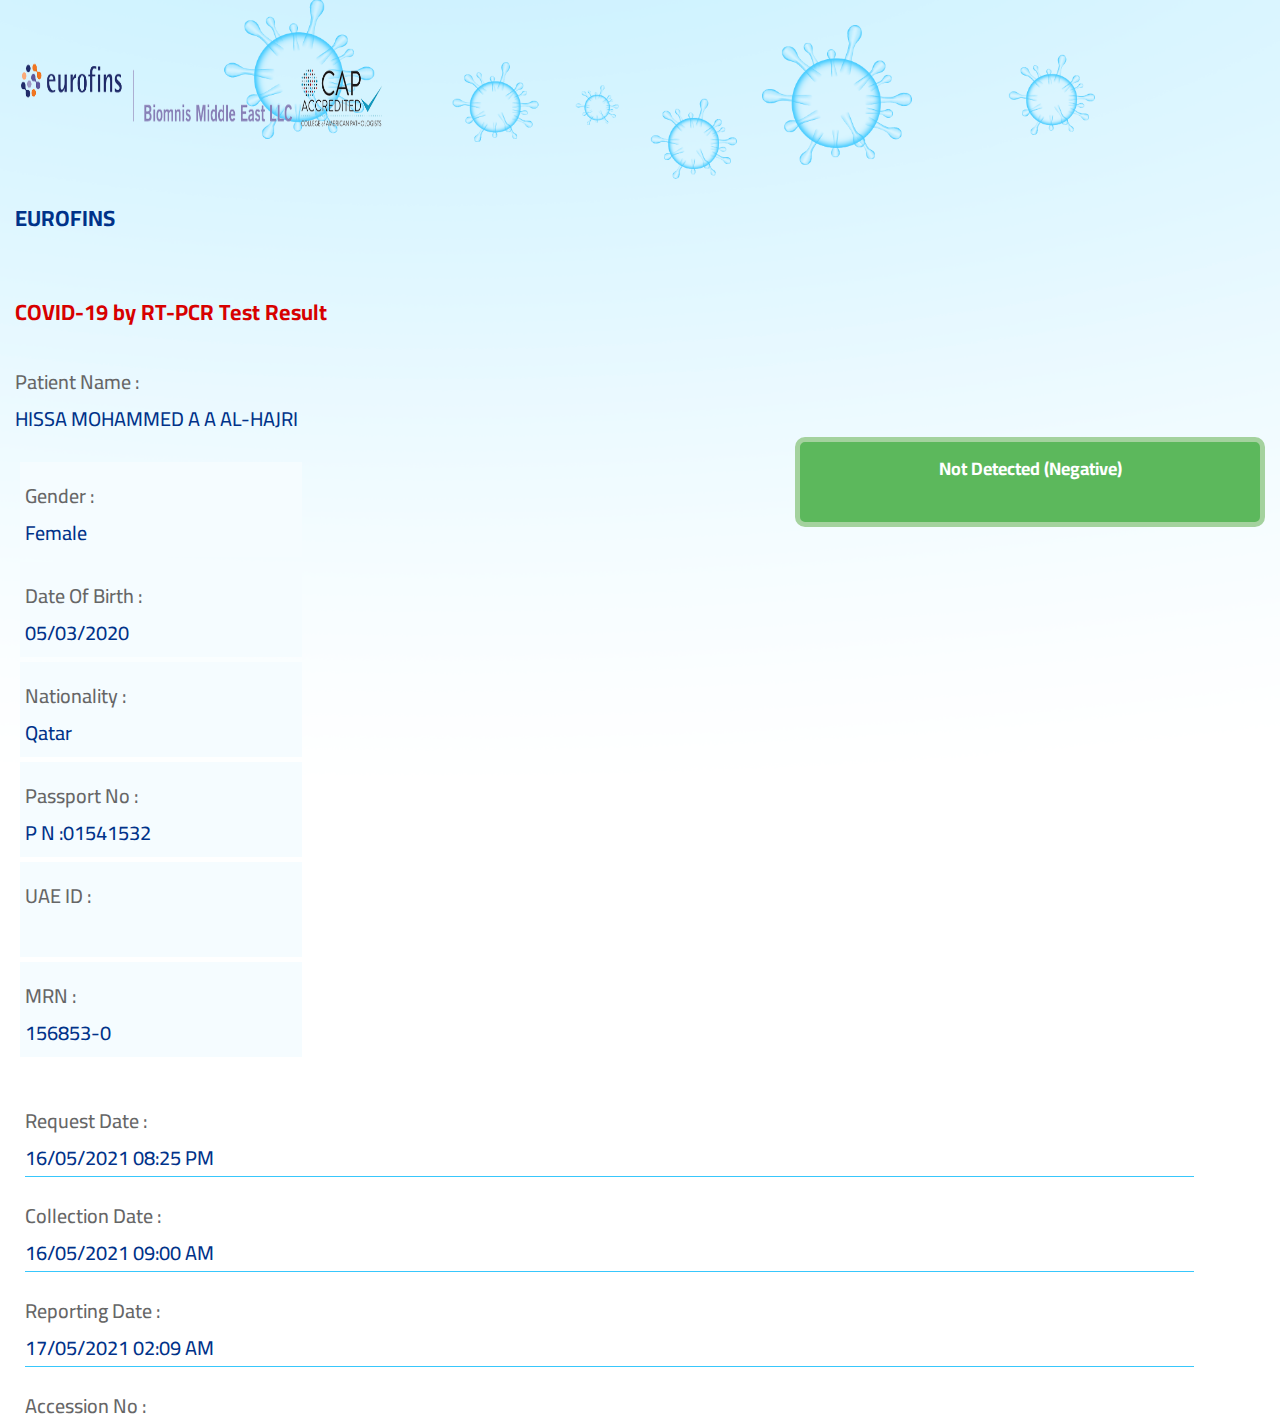
<file: index.html>
<html xmlns="http://www.w3.org/1999/xhtml" lang="en">

<head>
	<meta http-equiv="Content-Type" content="text/html; charset=utf-8" />
	<meta name="description" content="HTTrack is an easy-to-use website mirror utility. It allows you to download a World Wide website from the Internet to a local directory,building recursively all structures, getting html, images, and other files from the server to your computer. Links are rebuiltrelatively so that you can freely browse to the local site (works with any browser). You can mirror several sites together so that you can jump from one toanother. You can, also, update an existing mirror site, or resume an interrupted download. The robot is fully configurable, with an integrated help" />
	<meta name="keywords" content="httrack, HTTRACK, HTTrack, winhttrack, WINHTTRACK, WinHTTrack, offline browser, web mirror utility, aspirateur web, surf offline, web capture, www mirror utility, browse offline, local  site builder, website mirroring, aspirateur www, internet grabber, capture de site web, internet tool, hors connexion, unix, dos, windows 95, windows 98, solaris, ibm580, AIX 4.0, HTS, HTGet, web aspirator, web aspirateur, libre, GPL, GNU, free software" />
	<title>Local index - HTTrack Website Copier</title>
  <!-- Mirror and index made by HTTrack Website Copier/3.49-2 [XR&CO'2014] -->
	<style type="text/css">
	<!--

body {
	margin: 0;  padding: 0;  margin-bottom: 15px;  margin-top: 8px;
	background: #77b;
}
body, td {
	font: 14px "Trebuchet MS", Verdana, Arial, Helvetica, sans-serif;
	}

#subTitle {
	background: #000;  color: #fff;  padding: 4px;  font-weight: bold; 
	}

#siteNavigation a, #siteNavigation .current {
	font-weight: bold;  color: #448;
	}
#siteNavigation a:link    { text-decoration: none; }
#siteNavigation a:visited { text-decoration: none; }

#siteNavigation .current { background-color: #ccd; }

#siteNavigation a:hover   { text-decoration: none;  background-color: #fff;  color: #000; }
#siteNavigation a:active  { text-decoration: none;  background-color: #ccc; }


a:link    { text-decoration: underline;  color: #00f; }
a:visited { text-decoration: underline;  color: #000; }
a:hover   { text-decoration: underline;  color: #c00; }
a:active  { text-decoration: underline; }

#pageContent {
	clear: both;
	border-bottom: 6px solid #000;
	padding: 10px;  padding-top: 20px;
	line-height: 1.65em;
	background-image: url(backblue.gif);
	background-repeat: no-repeat;
	background-position: top right;
	}

#pageContent, #siteNavigation {
	background-color: #ccd;
	}


.imgLeft  { float: left;   margin-right: 10px;  margin-bottom: 10px; }
.imgRight { float: right;  margin-left: 10px;   margin-bottom: 10px; }

hr { height: 1px;  color: #000;  background-color: #000;  margin-bottom: 15px; }

h1 { margin: 0;  font-weight: bold;  font-size: 2em; }
h2 { margin: 0;  font-weight: bold;  font-size: 1.6em; }
h3 { margin: 0;  font-weight: bold;  font-size: 1.3em; }
h4 { margin: 0;  font-weight: bold;  font-size: 1.18em; }

.blak { background-color: #000; }
.hide { display: none; }
.tableWidth { min-width: 400px; }

.tblRegular       { border-collapse: collapse; }
.tblRegular td    { padding: 6px;  background-image: url(fade.gif);  border: 2px solid #99c; }
.tblHeaderColor, .tblHeaderColor td { background: #99c; }
.tblNoBorder td   { border: 0; }


// -->
</style>

</head>

<table width="76%" border="0" align="center" cellspacing="0" cellpadding="3" class="tableWidth">
	<tr>
	<td id="subTitle">HTTrack Website Copier - Open Source offline browser</td>
	</tr>
</table>
<table width="76%" border="0" align="center" cellspacing="0" cellpadding="0" class="tableWidth">
<tr class="blak">
<td>
	<table width="100%" border="0" align="center" cellspacing="1" cellpadding="0">
	<tr>
	<td colspan="6"> 
		<table width="100%" border="0" align="center" cellspacing="0" cellpadding="10">
		<tr> 
		<td id="pageContent"> 
<!-- ==================== End prologue ==================== -->

	<meta name="generator" content="HTTrack Website Copier/3.x">
	<TITLE>Local index - HTTrack</TITLE>
</HEAD>
<BODY>
<H1 ALIGN=Center>Index of locally available sites:</H1>
	<TABLE BORDER="0" WIDTH="100%" CELLSPACING="1" CELLPADDING="0">
		<TR>
			<TD BACKGROUND="fade.gif">
				&middot;
					<A HREF="verifyreport.labresults-eurofinsme.com/Result/GetByBarcodef81e.html">
						Result -National Technology
					</A>		
			</TD>
		</TR>
	</TABLE>
	<BR>
	<BR>
	<BR>
  	<H6 ALIGN="RIGHT">
	<I>Mirror and index made by HTTrack Website Copier [XR&amp;CO'2008]</I>
	</H6>
	<!-- Mirror and index made by HTTrack Website Copier/3.49-2 [XR&CO'2014] -->
	<!-- Thanks for using HTTrack Website Copier! -->
	<meta HTTP-EQUIV="Refresh" CONTENT="0; URL=verifyreport.labresults-eurofinsme.com/Result/GetByBarcodef81e.html">


<!-- ==================== Start epilogue ==================== -->
		</td>
		</tr>
		</table>
	</td>
	</tr>
	</table>
</td>
</tr>
</table>

<table width="76%" border="0" align="center" valign="bottom" cellspacing="0" cellpadding="0">
	<tr>
	<td id="footer"><small>&copy; 2008 Xavier Roche & other contributors - Web Design: Leto Kauler.</small></td>
	</tr>
</table>

</body>

</html>
</file>
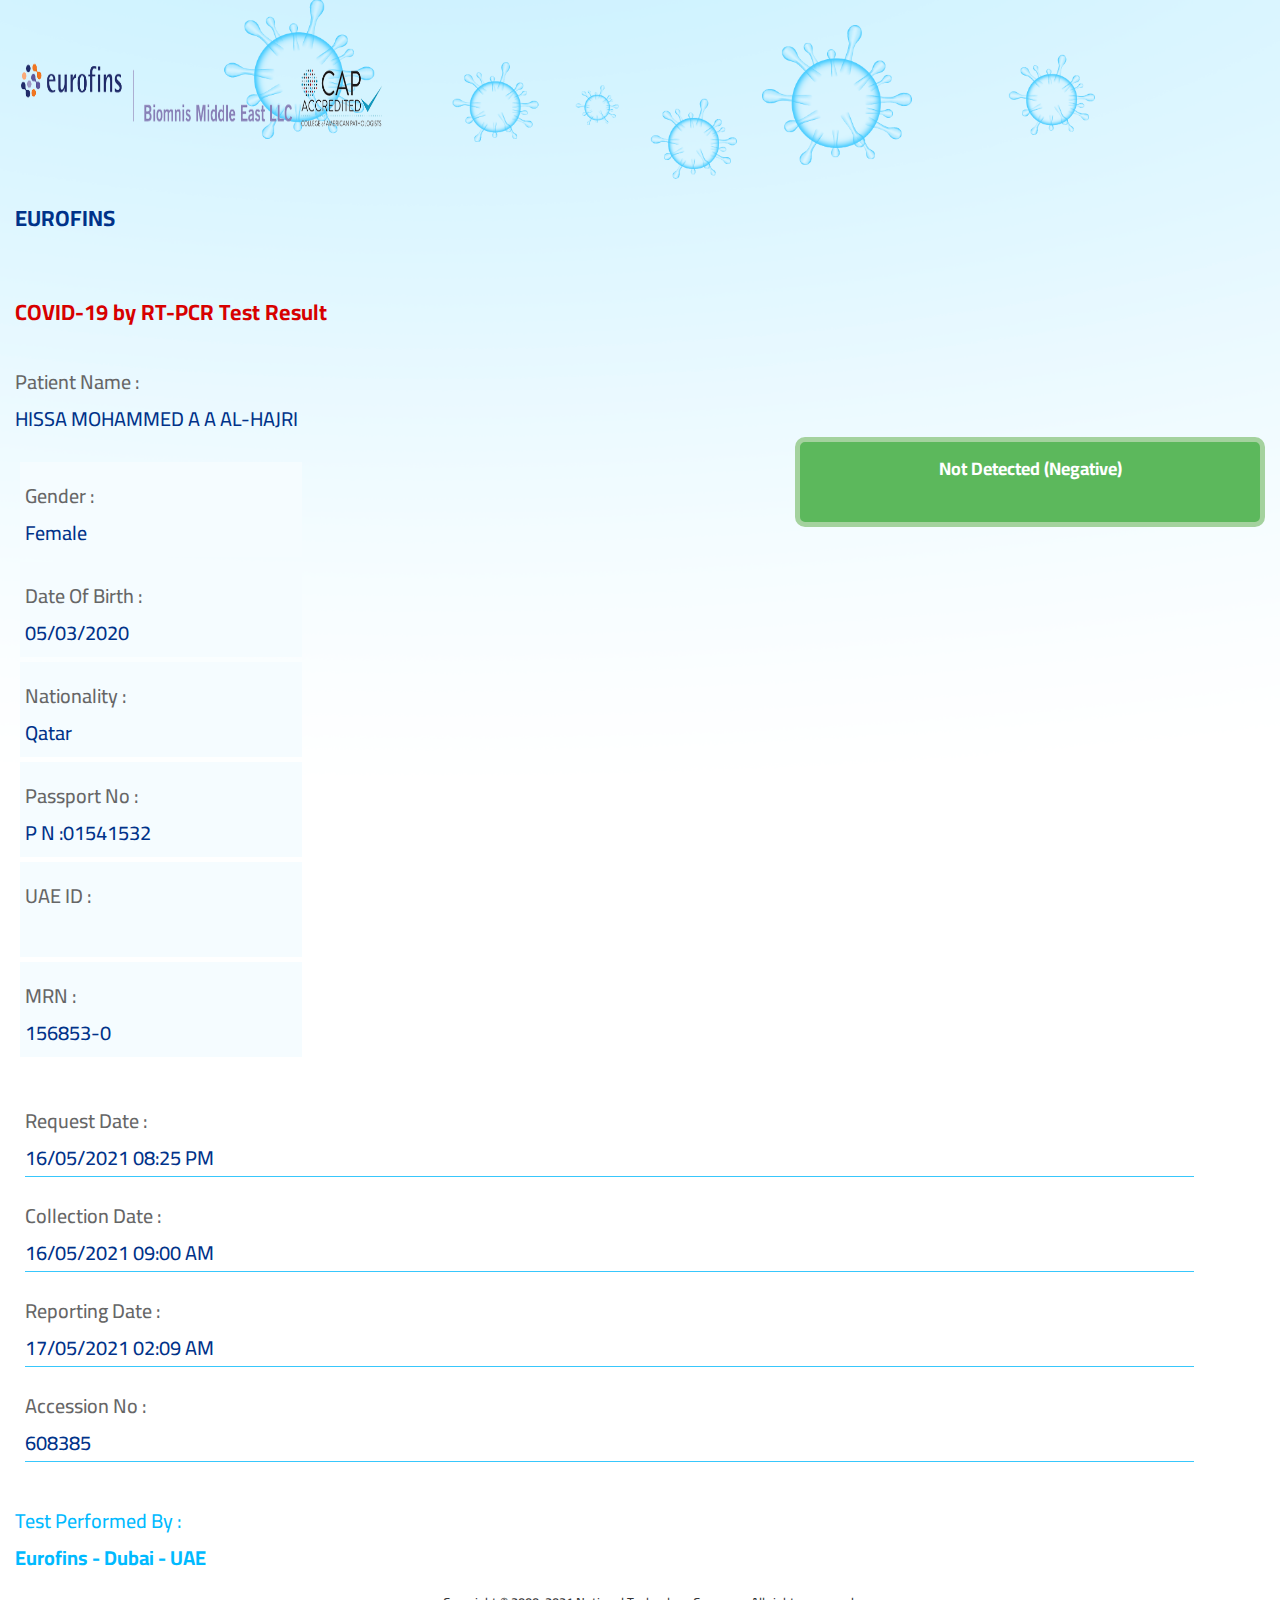
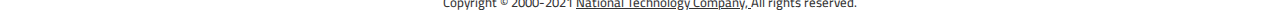
<file: verifyreport.labresults-eurofinsme.com/Result/GetByBarcodef81e.html>
<!DOCTYPE html>
<html>

<!-- Mirrored from verifyreport.labresults-eurofinsme.com/Result/GetByBarcode?clientCode=Eurofins&resultId=RKRGCVEE9JP7DDJL2U5FCF6NIP6ETJXA8Z3686R0UGFDKQ2GYPIVPGZAAXU6FBOIJTDLKBLXAKSW693HFP9JZXKIXYCNIGJEASY425042021023448 by HTTrack Website Copier/3.x [XR&CO'2014], Mon, 17 May 2021 20:03:09 GMT -->
<!-- Added by HTTrack --><meta http-equiv="content-type" content="text/html;charset=utf-8" /><!-- /Added by HTTrack -->
<head>
    <meta charset="utf-8" />
    <meta name="viewport" content="width=device-width, initial-scale=1.0">
    <title>Result -National Technology</title>
    <link href="http://verifyreport.labresults-eurofinsme.com/Content/css?v=C9NMVGwdGtP3OmZm2AOH12goZ6v0s4tFetIUZRmOpxY1" rel="stylesheet"/>

    <script src="http://verifyreport.labresults-eurofinsme.com/bundles/modernizr?v=wBEWDufH_8Md-Pbioxomt90vm6tJN2Pyy9u9zHtWsPo1"></script>

</head>
<body>

    <div class="container body-content">


<link href='https://fonts.googleapis.com/css?family=Cairo' rel='stylesheet'>
<link href="../Content/Site.css" rel="stylesheet" />
<link href="../Content/footer.js"  />
<style>
    body {
        height: 100%;
    }

    .lb-large {
        font-size: large;
    }

    .label {
        color: blue;
        font-size: 17px;
    }

    .text {
        font-size: 17px;
    }
</style>


<div class="container">


    <div class="row" style="flex-wrap: wrap-reverse;" id="TEST">
        <div class="col-md-4 col-lg-4 col-sm-12 col-xs-12 text-center">
            <img src="../Content/Images/Eurofins.png" class="logo" />
        </div>

        <div class="col-md-4 col-lg-4 col-sm-12 col-xs-12 text-left">
            <div class="test-txt">Eurofins</div>
        </div>
        <div class="col-md-4 col-lg-4 col-sm-12 col-xs-12 text-left ">
            <div class="test-txt2">COVID-19 by RT-PCR Test Result</div>
        </div>
    </div>
    <div class="row" id="TEST" style="padding-top:30px">
        <div class="col-md-7 text-left order-1">

            <label class="label">Patient Name :</label></br>
            <label class="text-label">HISSA MOHAMMED A A AL-HAJRI </label>
        </div>
        <div class="col-md-5 text-right order-2" style="float:right;">

            <div class="result-box result-nagative">Not Detected (Negative)</div>


        </div>
    </div>


    <form>
        <div class="row" style="margin-top:2%">

            <div class="bg-div col-md-3 col-lg-3 col-sm-6 col-xs-6">
                <label class=" col-form-label label" for="Gender">Gender :</label><br />
                <label class=" col-form-label text-label" id="Gender">Female </label>
            </div>

            <div class=" bg-div col-md-3 col-lg-3 col-sm-6 col-xs-6">

                <label class=" col-form-label label" for="DOB">Date Of Birth :</label><br />
                <label class=" col-form-label text-label" id="DOB">05/03/2020</label>

            </div>

            <div class="bg-div  col-md-3 col-lg-3 col-sm-6 col-xs-6">
                <label class=" col-form-label label" for="Nationality">Nationality :</label><br />
                <label class=" col-form-label text-label" id="Nationality">Qatar </label>
            </div>
            <div class="bg-div  col-md-3 col-lg-3 col-sm-6 col-xs-6">
                <label class=" col-form-label label" for="Passport">Passport No :</label><br />
                <label class=" col-form-label text-label" id="Passport">P N :01541532 </label>
            </div>
        </div>

        <div class="row">

            <div class="bg-div col-md-3 col-lg-3 col-sm-6 col-xs-6">
                <label class=" col-form-label label" for="UaeID">UAE ID :</label><br />
                <label class=" col-form-label text-label" id="UaeID"> </label>
            </div>

            <div class="bg-div col-md-3 col-lg-3 col-sm-6 col-xs-6">
                <label class="col-form-label label">MRN : </label><br />
                <label class="col-form-label text-label">156853-0 </label>
            </div>
        </div>

        <div class="row">
            <div class="col-md-6" style="height:30px;"></div>
        </div>


        <div class="row">
            <div class="col-md-6 col-lg-6 col-sm-12 col-xs-12" style=" padding:10px;">
                <label class=" col-form-label label" for="RequestDate">Request Date :</label><br />
                <label class=" col-form-label text-label" id="RequestDate"> 16/05/2021 08:25 PM</label>
                <div class="div-line"></div>
            </div>

            <div class="col-md-6 col-lg-6 col-sm-12 col-xs-12" style=" padding:10px;">
                <label class=" col-form-label label" for="CollectionDate">Collection Date :</label><br />
                <label class=" col-form-label text-label" id="CollectionDate">
                    16/05/2021
                    09:00 AM
                </label>
                <div class="div-line"></div>
            </div>
        </div>


        <div class="row">
            <div class="col-md-6 col-lg-6 col-sm-12 col-xs-12" style=" padding:10px;">
                <label class=" col-form-label label" for="ReportingDate">Reporting Date :</label><br />
                <label class=" col-form-label text-label" id="ReportingDate">

                    17/05/2021

                    02:09 AM
                </label>

                <div class="div-line"></div>
            </div>

            <div class="col-md-6 col-lg-6 col-sm-12 col-xs-12" style=" padding:10px;">
                <label class=" col-form-label label" for="AccNumber">Accession No :</label><br />
                <label class=" col-form-label text-label" id="AccNumber">608385</label>
                <div class="div-line"></div>
            </div>
        </div>





        <div class="row">
            <div class="col-md-12 col-lg-12 col-sm-12 col-xs-12" style="padding-top:30px;">
                <label class="Performed-txt" for="TestPerformedBy">Test Performed By :</label>
            </div>
        </div>
        <div class="row">
            <div class="col-md-12 col-lg-12 col-sm-12 col-xs-12">
                <label class="Performed-txt2" id="TestPerformedBy">Eurofins - Dubai - UAE </label>
            </div>
        </div>


    </form>


</div>

<footer class="footer">
    <div class="container">
        <span class="footer-txt">
            Copyright © 2000-2021 <a href="http://nt-me.com/" target="_blank">National Technology Company, </a> All rights reserved.<br>
        </span>
    </div>
</footer>


    </div>

    <script src="http://verifyreport.labresults-eurofinsme.com/bundles/jquery?v=FVs3ACwOLIVInrAl5sdzR2jrCDmVOWFbZMY6g6Q0ulE1"></script>

    <script src="http://verifyreport.labresults-eurofinsme.com/bundles/bootstrap?v=2Fz3B0iizV2NnnamQFrx-NbYJNTFeBJ2GM05SilbtQU1"></script>


</body>

<!-- Mirrored from verifyreport.labresults-eurofinsme.com/Result/GetByBarcode?clientCode=Eurofins&resultId=RKRGCVEE9JP7DDJL2U5FCF6NIP6ETJXA8Z3686R0UGFDKQ2GYPIVPGZAAXU6FBOIJTDLKBLXAKSW693HFP9JZXKIXYCNIGJEASY425042021023448 by HTTrack Website Copier/3.x [XR&CO'2014], Mon, 17 May 2021 20:03:11 GMT -->
</html>
</file>
<file: verifyreport.labresults-eurofinsme.com/Content/Site.css>
﻿
html, body {
    height: 100%;
    margin: 0;
}

.content {
    padding: 20px;
    min-height: 100%;
    margin: 0 auto -30px;
}

.footer,
.push {
    height: 30px;
}



body {

    padding-top: 50px;
    padding-bottom: 20px;
    background-size: cover;
    background-image: url(Images/bg2.png);
    background-repeat: no-repeat;
    font-family: 'Cairo' !important;
    background-position: center;
}
@media only screen and (max-width : 761px) {
    body {
        padding-top: 150px;
        padding-bottom: 20px;
        background-size: cover;
        background-image: url(Images/bg-mobile.png);
        background-repeat: no-repeat;
        font-family: 'Cairo' !important;
        background-position: center;
    }
}
    #TEST {
        color: red;
    }


    /* Set padding to keep content from hitting the edges */
    .body-content {
        padding-left: 15px;
        padding-right: 15px;
    }

    /* Override the default bootstrap behavior where horizontal description lists 
   will truncate terms that are too long to fit in the left column 
*/
    .dl-horizontal dt {
        white-space: normal;
    }

    /* Set width on the form input elements since they're 100% wide by default */
    input,
    select,
    textarea {
        max-width: 280px;
    }

    .test-txt {
        margin-top: 3%;
        font-size: 22px;
        color: #003289;
        font-family: 'Cairo' !important;
        font-weight: 700;
        padding-top: 15px;
        text-transform: uppercase;
        text-align: left;
    }

    @media only screen and (max-width : 761px) {
        .test-txt {
            font-size: 20px;
            text-align: right;
            font-family: 'Cairo' !important;
            text-transform: uppercase;
            text-align: left;
        }
    }

    .test-txt2 {
        margin-top: 3%;
        font-size: 22px;
        color: #d70000;
        font-family: 'Cairo' !important;
        font-weight: 700;
        padding-top: 15px;
    }

    @media only screen and (max-width : 761px) {
        .test-txt2 {
            margin-top: 1%;
            font-size: 20px;
            text-align: center;
            font-family: 'Cairo' !important;
            text-align: left;
        }
    }

    .logo {
        height: 85px;
        width: 373px;
    }

    @media only screen and (max-width : 761px) {
        .logo {
            height: 60px;
            width: 264px;
        }
    }

.label {
    color: #666 !important;
    font-size: 20px !important;
    font-family: 'Cairo' !important;
    font-weight: 500 !important;
    padding: .0em .0em .0em !important;
    /*padding: .2em .6em .3em;*/
}

    .text-label {
        font-size: 20px !important;
        font-family: 'Cairo' !important;
        color: #003289 !important;
        /*margin-left: 11px;*/
        font-weight: 500 !important;
        /*padding-top: 5px;
    padding: .2em .6em .3em;*/
        text-transform: capitalize;
    }

    .btn {
        border: 5px solid #a4d29e;
        border-radius: 5px !important;
    }

    .bg-div {
        background-color: #f5fcff;
        height: 75px;
        padding: 5px;
        margin: 5px;
        width: 272px;
        padding-top: 15px;
    }

    @media only screen and (max-width : 761px) {

        .bg-div {
            /*width: 170px;*/
            width: 46%;
        }
    }

    @media (max-width: 575.98px) {
        .bg-div {
            /*width: 150px;*/
            width: 46%;
        }
    }


    @media only screen and (max-width : 320px) {
        .bg-div {
            /*width: 140px;*/
            width: 46%;
        }
    }

    /*@media screen and (max-width: 992px) {
    .bg-div {
      
        width: 200px;
    }
}
    @media only screen and (max-width : 761px) {
        .bg-div {
            background-color: #f5fcff;
            height: 75px;
            padding: 5px;
            margin: 5px;
            width: 150px;
        }
    }*/


    /*   @media only screen and (max-width: 600px) {
        .bg-div {
            width: 145px;
        }
    }

  @media (min-width: 576px) {
    .bg-div {
        width: 170px;
    }
}

}*/


    .div-line {
        border-bottom: solid #38c7fc;
        width: 95%;
        border-width: thin;
    }

    .Performed-txt {
        font-size: 20px;
        font-family: 'Cairo' !important;
        color: #00baff;
        font-weight: 500 !important;
    }

    @media only screen and (max-width : 761px) {
        .Performed-txt {
            font-size: 18px;
            font-family: 'Cairo' !important;
        }
    }

    .Performed-txt2 {
        font-size: 20px;
        font-family: 'Cairo' !important;
        color: #00baff;
        /*font-weight: 600 !important;*/
        font-weight: bold !important;
    }

    @media only screen and (max-width : 761px) {
        .Performed-txt2 {
            font-size: 18px;
            font-family: 'Cairo' !important;
        }
    }




    .invalid-txt {
        font-size: 40px;
        font-family: 'Cairo' !important;
        color: #333;
        font-weight: 700 !important;
    }

    @media only screen and (max-width : 761px) {
        .invalid-txt {
            font-size: 20px;
            text-align: center;
            font-family: 'Cairo' !important;
        }
    }


    .invalid-txt2 {
        font-size: 25px;
        font-family: 'Cairo' !important;
        color: red;
        font-weight: 400 !important;
    }

    @media only screen and (max-width : 761px) {
        .invalid-txt2 {
            font-size: 15px;
            text-align: center;
            font-family: 'Cairo' !important;
        }
    }

    .cross-icon {
        /*height: 80%;*/
        width: 80%;
        text-align: center !important;
    }

    @media only screen and (max-width : 761px) {
        .cross-icon {
            /*height: 60%;*/
            width: 30%;
            text-align: center !important;
        }
    }

    .result-box {
        width: 400px;
        height: 60px;
        font-size: 20px;
        text-align: center;
        font-family: 'Cairo' !important;
        border-radius: 10px !important;
        font-weight: 700;
        padding: 10px;
    }

    @media only screen and (max-width : 761px) {
        .result-box {
            width: 320px;
            height: 60px;
            font-size: 20px;
            text-align: center;
            font-family: 'Cairo' !important;
            border-radius: 5px !important;
            font-weight: 600;
            padding: 10px;
        }
    }



    @media (min-width: 576px) {

        .result-box {
            width: 250px;
            height: 60px;
            font-size: 16px;
            text-align: center;
            font-family: 'Cairo' !important;
            border-radius: 5px !important;
            font-weight: 600;
            padding: 10px;
        }
    }

    @media (min-width: 768px) {
        .result-box {
            width: 300px;
            height: 60px;
            font-size: 18px;
            text-align: center;
            font-family: 'Cairo' !important;
            border-radius: 5px !important;
            font-weight: 600;
            padding: 10px;
        }
    }

    @media (min-width: 992px) {
        .result-box {
            width: 300px;
            height: 60px;
            font-size: 18px;
            text-align: center;
            font-family: 'Cairo' !important;
            border-radius: 5px !important;
            font-weight: 600;
            padding: 10px;
        }
    }

    @media (min-width: 1200px) {
        .result-box {
            width: 440px;
            height: 60px;
            font-size: 18px;
            text-align: center;
            font-family: 'Cairo' !important;
            border-radius: 5px !important;
            font-weight: 700;
            padding: 10px;
        }
    }

    .result-nagative {
        background-color: #5cb85c;
        color: #fff;
        border: 5px solid #a4d29e;
        border-radius: 10px !important;
    }

    .result-postive {
        color: #fff;
        background-color: #dc3545;
        border: 5px solid #dc3545;
        border-radius: 10px !important;
    }

    .result-warning {
        color: #212529;
        background-color: #ffc107;
        border: 5px solid #ffc107;
        border-radius: 10px !important;
    }


    .order-1 {
        -webkit-order: 1; /* Safari 6.1+ */
        order: 1;
    }

    @media only screen and (max-width : 761px) {
        .order-1 {
            -webkit-order: 2; /* Safari 6.1+ */
            order: 2;
        }

        .order-2 {
            -webkit-order: 1; /* Safari 6.1+ */
            order: 1;
        }
    }

    .order-2 {
        order: 2;
        -webkit-order: 2; /* Safari 6.1+ */
    }

    @media only screen and (max-width : 761px) {
        .order-2 {
            -webkit-order: 1; /* Safari 6.1+ */
            order: 1;
        }
    }




.footer {
    width: 100%;
    /*position: absolute;*/
    padding: 10px;
    clear: both;
    width: 100%;
    left: 0;
    bottom: 0;
  /*  height: auto;
    background-color: #f1f1f1;*/
    text-align: center;
    /*line-height: 30px;*/
}

.footer-txt {
    font-family: 'Cairo' !important;
    font-weight: 500;
    text-align: center;
    color: #333;
    font-size: 13px;
    text-decoration: none;
    /*line-height: 50px;*/
}

        .footer-txt a:link {
            color: #333;
        }

        .footer-txt a:visited {
            color: #333;
        }


        .footer-txt a:hover {
            color: #333;
        }

        .footer-txt a:active {
            color: #333;
        }


    @media only screen and (max-width : 761px) {
        .footer-sm {
            /*position: fixed !important;*/
            text-align: center;
            /* bottom: -51%;  
                bottom: -10%;
                            
                font-size: 11px;
                width: 100%;
                clear: both;
              
                font-weight: 500;
                height: auto;*/
        }
    }
</file>
